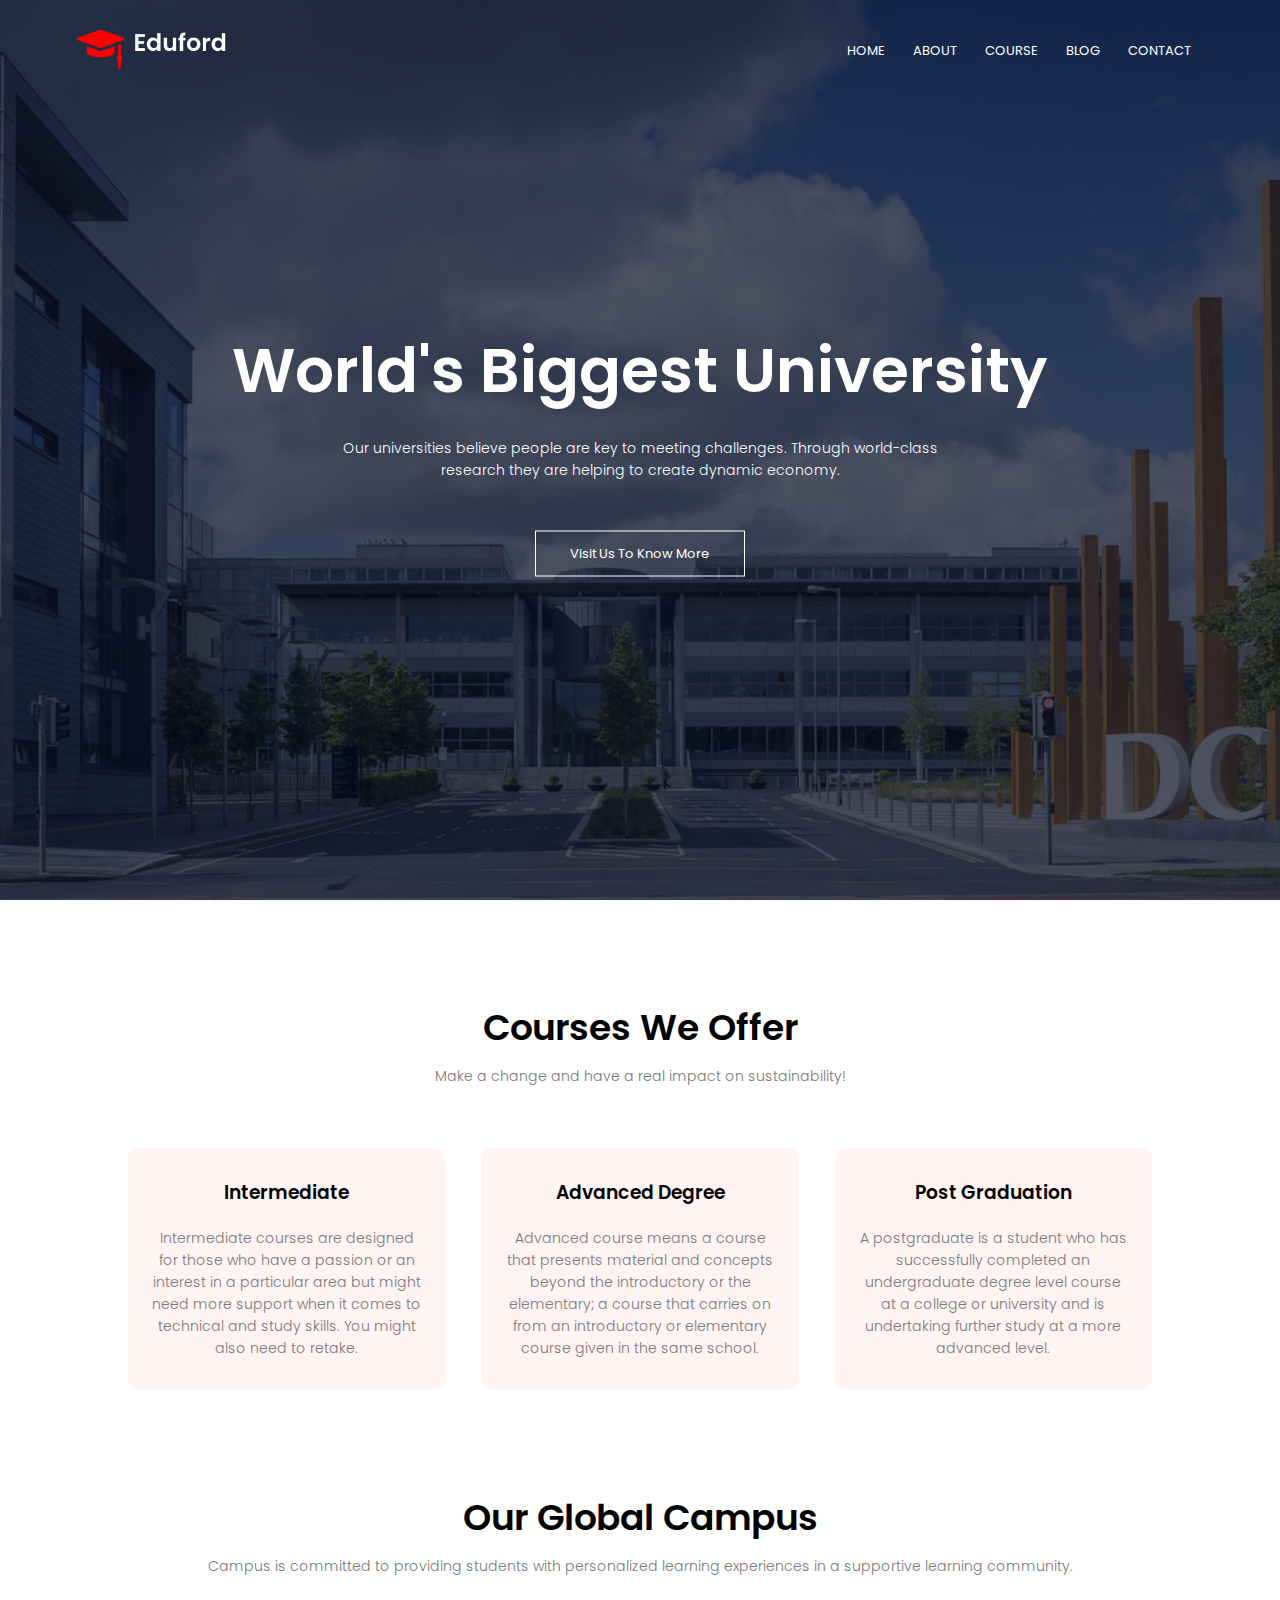
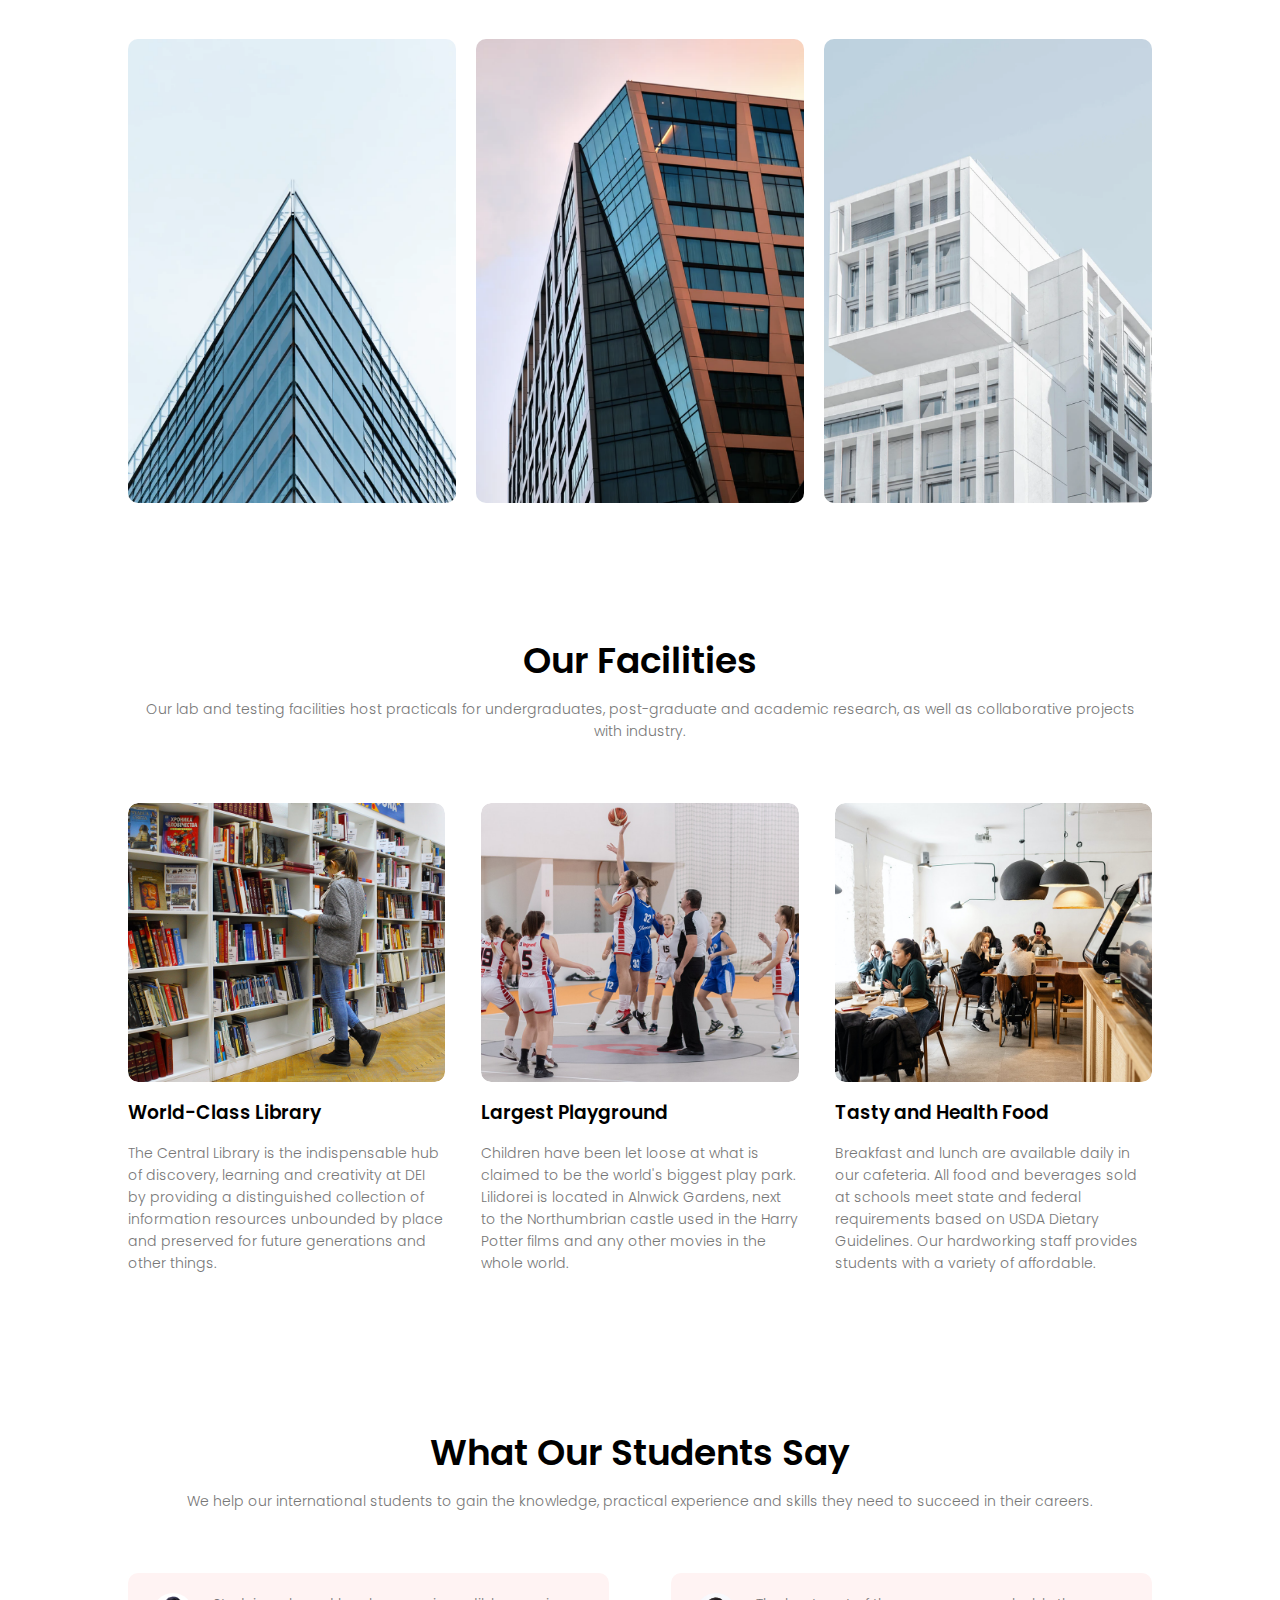
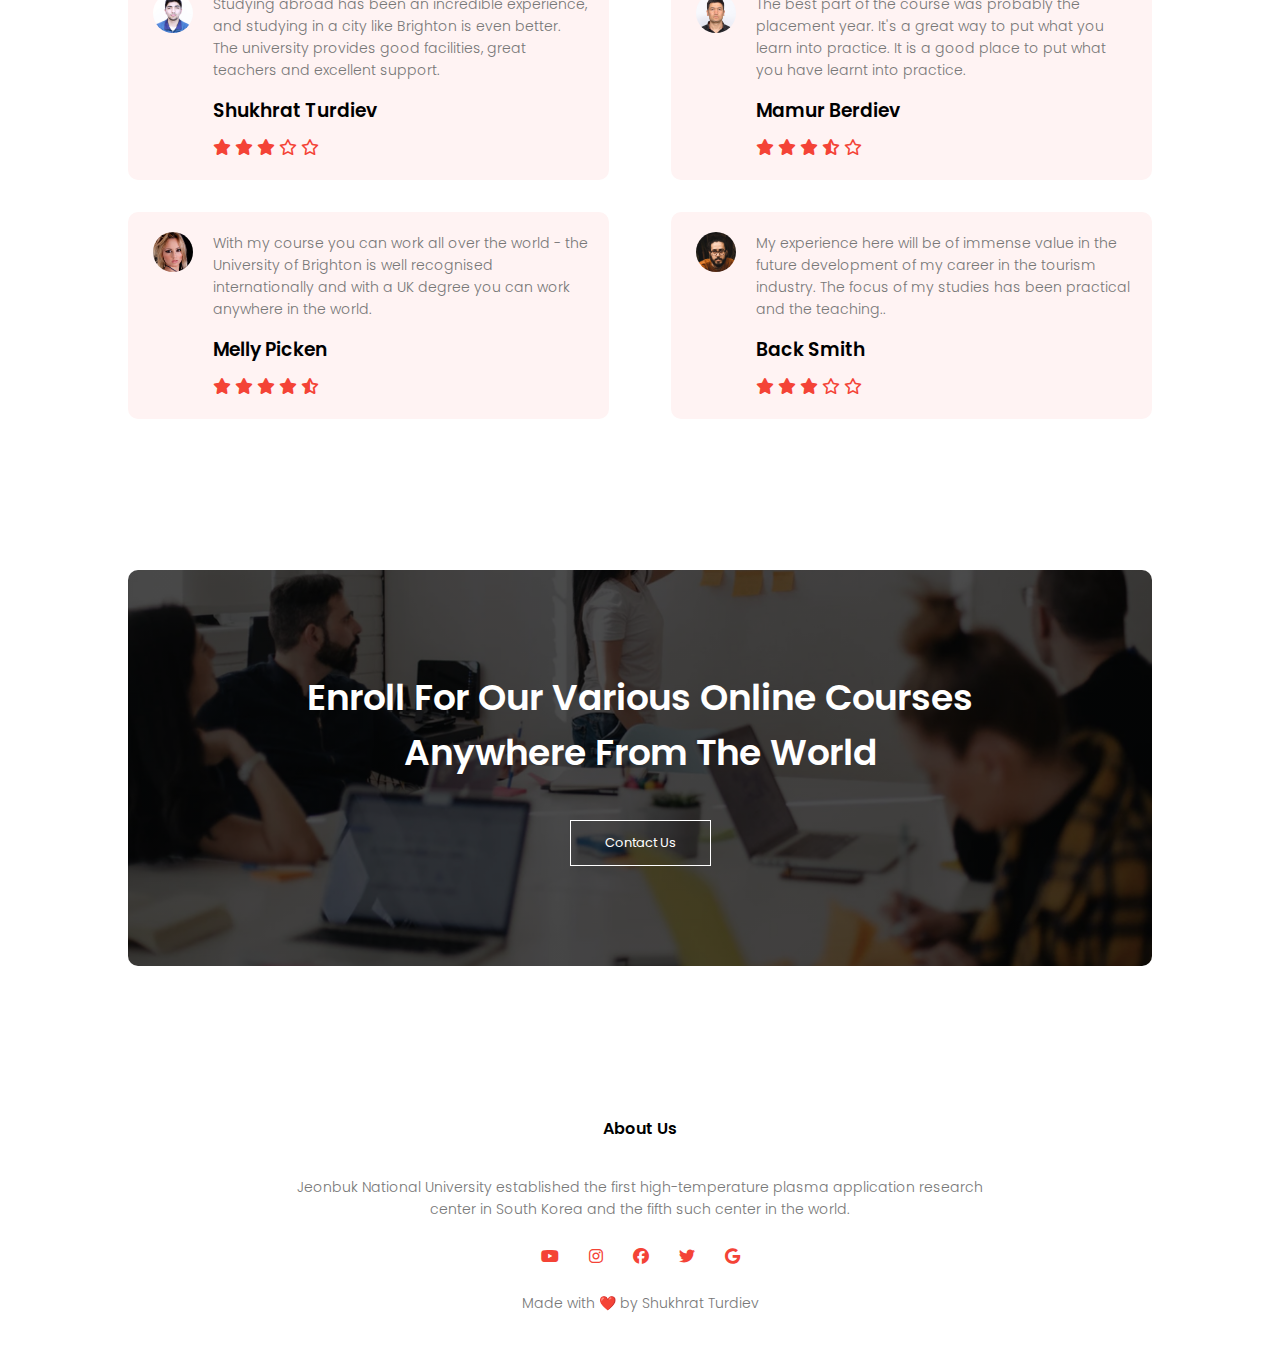
<file: index.html>
<!DOCTYPE html>
<html lang="en">
<head>
    <meta charset="UTF-8">
    <meta name="viewport" content="width=device-width, initial-scale=1.0">
    <meta name="keywords" content="Jeonbuk National University">
    <meta name="description" content="The university located in Jeonju city is specialized in Global requirements!">
    <meta name="author" content="Shukhrat Turdiev">
    <title>Jeonbuk National University</title>
    <link rel="stylesheet" href="styles.css">
    <link rel="icon" href="ixon.png">
    <link rel="stylesheet" href="https://cdnjs.cloudflare.com/ajax/libs/font-awesome/6.5.1/css/all.min.css">
    <link rel="preconnect" href="https://fonts.googleapis.com">
    <link rel="preconnect" href="https://fonts.gstatic.com" crossorigin>
    <link href="https://fonts.googleapis.com/css2?family=Lato:wght@100;300;400&family=Poppins:wght@300;400;500;600;700;800;900&family=Roboto:ital,wght@0,400;0,500;0,700;1,500&display=swap" rel="stylesheet">
</head>
<body>

    <!-- Header Section -->

    <section class="header">

        <nav>
            <a href="index.html">
                <img src="images/logo.png" alt="Logo">
            </a>
            <div class="nav-links" id="navLinks">
                <i class="fa-solid fa-circle-xmark" onclick="hideMenu()"></i>
                <ul>
                    <li><a href="index.html">Home</a></li>
                    <li><a href="about.html">About</a></li>
                    <li><a href="course.html">Course</a></li>
                    <li><a href="blog.html">Blog</a></li>
                    <li><a href="contact.html">Contact</a></li>
                </ul>
            </div>
            <i class="fa-solid fa-bars" onclick="showMenu()"></i>
        </nav>

        <div class="text-box">
            <h1>World's Biggest University</h1>
            <p>
                Our universities believe people are key to meeting challenges. Through world-class <br> research they are helping to create dynamic economy. 
            </p>
            <a href="" class="hero-btn">Visit Us To Know More</a>
        </div>

    </section>

    <!-- Course Section  -->
    
    <section class="course">
        <h1>Courses We Offer</h1>
        <p>Make a change and have a real impact on sustainability!</p>

        <div class="row">
            <div class="course-col">
                <h3>Intermediate</h3>
                <p>Intermediate courses are designed for those who have a passion or an interest in a particular area but might need more support when it comes to technical and study skills. You might also need to retake.</p>
            </div>
            <div class="course-col">
                <h3>Advanced Degree</h3>
                <p>Advanced course means a course that presents material and concepts beyond the introductory or the elementary; a course that carries on from an introductory or elementary course given in the same school.</p>
            </div>
            <div class="course-col">
                <h3>Post Graduation</h3>
                <p>A postgraduate is a student who has successfully completed an undergraduate degree level course at a college or university and is undertaking further study at a more advanced level.</p>
            </div>
        </div>
    </section>

    <!-- Campus Section -->

    <section class="campus">
        <h1>Our Global Campus</h1>
        <p>Campus is committed to providing students with personalized learning experiences in a supportive learning community.</p>

        <div class="row">
            <div class="campus-col">
                <img src="images/london.png" alt="London">
                <div class="layer">
                    <h3>LONDON</h3>
                </div>
            </div>
            <div class="campus-col">
                <img src="images/newyork.png" alt="New York">
                <div class="layer">
                    <h3>New York</h3>
                </div>
            </div>
            <div class="campus-col">
                <img src="images/washington.png" alt="Washington">
                <div class="layer">
                    <h3>Washinton</h3>
                </div>
            </div>
        </div>
    </section>

    <!-- Facilities Section -->

    <section class="facilities">
        <h1>Our Facilities</h1>
        <p>Our lab and testing facilities host practicals for undergraduates, post-graduate and academic research, as well as collaborative projects with industry.</p>

        <div class="row">
            <div class="facilities-col">
                <div class="facilities-image">
                    <img src="images/library.png" alt="Library">
                </div>
                <h3>World-Class Library</h3>
                <p>The Central Library is the indispensable hub of discovery, learning and creativity at DEI by providing a
                    distinguished collection of information resources unbounded by place and preserved for future generations and other things.
                </p>
            </div>
            <div class="facilities-col">
                <div class="facilities-image">
                    <img src="images/basketball.png" alt="Basketball">
                </div>
                <h3>Largest Playground</h3>
                <p>Children have been let loose at what is claimed to be the world's biggest play park. Lilidorei is located 
                    in Alnwick Gardens, next to the Northumbrian castle used in the Harry Potter films and any other movies in the whole world.
                </p>
            </div>
            <div class="facilities-col">
                <div class="facilities-image">
                    <img src="images/cafeteria.png" alt="Cafeteria">
                </div>
                <h3>Tasty and Health Food</h3>
                <p>Breakfast and lunch are available daily in our cafeteria. All food and beverages sold at schools meet 
                    state and federal requirements based on USDA Dietary Guidelines. Our hardworking staff provides students with a variety of affordable.
                </p>
            </div>
        </div>
    </section>

    <!-- Testimonials Section -->

    <section class="testimonials">

        <h1>What Our Students Say</h1>
        <p>We help our international students to gain the knowledge, practical experience and skills they need to succeed in their careers.</p>

        <div class="row">
            <div class="testimonial-col">
                <img src="images/Shuhrat.jpg" alt="Customer 1">
                <div>
                    <p>Studying abroad has been an incredible experience, and studying in a city like Brighton is even better. The university provides good facilities, great teachers and excellent support.</p>
                    <h3>Shukhrat Turdiev</h3>
                    <i class="fa-solid fa-star"></i>
                    <i class="fa-solid fa-star"></i>
                    <i class="fa-solid fa-star"></i>
                    <i class="fa-regular fa-star"></i>
                    <i class="fa-regular fa-star"></i>
                </div>
            </div>
            <div class="testimonial-col">
                <img src="images/Mamur.jpg" alt="Customer 2">
                <div>
                    <p>The best part of the course was probably the placement year. It's a great way to put what you learn into practice. It is a good place to put what you have learnt into practice.</p>
                    <h3>Mamur Berdiev</h3>
                    <i class="fa-solid fa-star"></i>
                    <i class="fa-solid fa-star"></i>
                    <i class="fa-solid fa-star"></i>
                    <i class="fa-solid fa-star-half-stroke"></i>
                    <i class="fa-regular fa-star"></i>
                </div>
            </div>
        </div>
    </section>
    
    <div class="customer2">
        <div class="row">
            <div class="testimonial-col2">
                <img src="images/user1.jpg" alt="Customer 3">
                <div>
                    <p>With my course you can work all over the world - the University of Brighton is well recognised internationally and with a UK degree you can work anywhere in the world.</p>
                    <h3>Melly Picken</h3>
                    <i class="fa-solid fa-star"></i>
                    <i class="fa-solid fa-star"></i>
                    <i class="fa-solid fa-star"></i>
                    <i class="fa-solid fa-star"></i>
                    <i class="fa-solid fa-star-half-stroke"></i>
                </div>
            </div>
            <div class="testimonial-col2">
                <img src="images/user2.jpg" alt="Customer 4">
                <div>
                    <p>My experience here will be of immense value in the future development of my career in the tourism industry. The focus of my studies has been practical and the teaching..</p>
                    <h3>Back Smith</h3>
                    <i class="fa-solid fa-star"></i>
                    <i class="fa-solid fa-star"></i>
                    <i class="fa-solid fa-star"></i>
                    <i class="fa-regular fa-star"></i>
                    <i class="fa-regular fa-star"></i>
                </div>
            </div>
        </div>
    </div>

    <!-- Call To Action -->

    <section class="cta">
        <h1>Enroll For Our Various Online Courses <br>Anywhere From The World</h1>
        <a href="" class="hero-btn">Contact Us</a>
    </section>

    <!-- Footer Section -->
    
    <section class="footer">
        <h4>About Us</h4>
        <p>Jeonbuk National University established the first high-temperature plasma application research <br>center in South Korea and the fifth such center in the world.</p>
        <div class="icons">
            <a target="_blank" href="https://www.youtube.com/@jbnuoia"><i class="fa-brands fa-youtube"></i></a>
            <a target="_blank" href="https://www.instagram.com/jbnu1947/"><i class="fa-brands fa-instagram"></i></a>
            <a  target="_blank"href="https://www.facebook.com/cbnu.klec"><i class="fa-brands fa-facebook"></i></a>
            <a target="_blank" href="https://twitter.com/search?q=jbnu%20&src=typed_query"><i class="fa-brands fa-twitter"></i></a>
            <a target="_blank" href="https://www.jbnu.ac.kr/kor/"><i class="fa-brands fa-google"></i></a>
        </div>
        <p>Made with ❤️ by Shukhrat Turdiev</p>
    </section>

    <!-- Javacript for Toggle Menu -->

    <script>
        var navLinks = document.getElementById("navLinks");

        function showMenu() {
            navLinks.style.right = "0";
        }
        function hideMenu() {
            navLinks.style.right = "-200px"
        }
    </script>
</body>
</html>
</file>
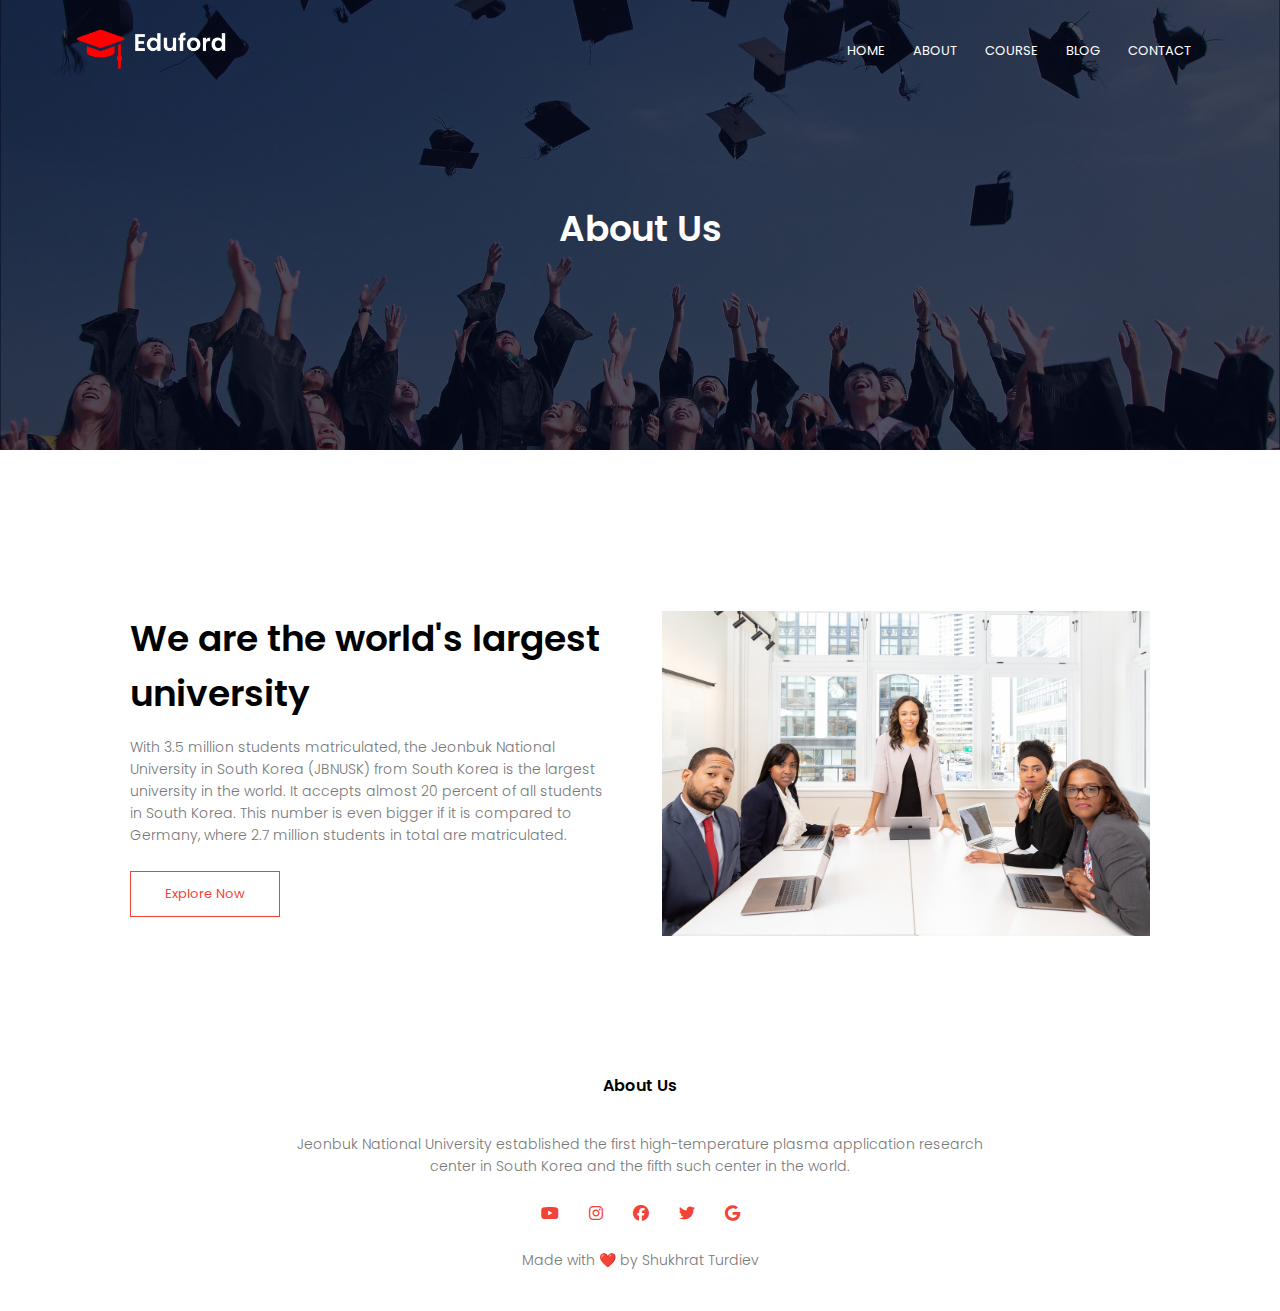
<file: about.html>
<!DOCTYPE html>
<html lang="en">
<head>
    <meta charset="UTF-8">
    <meta name="viewport" content="width=device-width, initial-scale=1.0">
    <meta name="keywords" content="Jeonbuk National University">
    <meta name="description" content="The university located in Jeonju city is specialized in Global requirements!">
    <meta name="author" content="Shukhrat Turdiev">
    <title>Jeonbuk National University</title>
    <link rel="stylesheet" href="styles.css">
    <link rel="icon" href="ixon.png">
    <link rel="stylesheet" href="https://cdnjs.cloudflare.com/ajax/libs/font-awesome/6.5.1/css/all.min.css">
    <link rel="preconnect" href="https://fonts.googleapis.com">
    <link rel="preconnect" href="https://fonts.gstatic.com" crossorigin>
    <link href="https://fonts.googleapis.com/css2?family=Lato:wght@100;300;400&family=Poppins:wght@300;400;500;600;700;800;900&family=Roboto:ital,wght@0,400;0,500;0,700;1,500&display=swap" rel="stylesheet">
</head>
<body>

    <!-- Header Section -->

    <section class="sub-header">

        <nav>
            <a href="index.html">
                <img src="images/logo.png" alt="Logo">
            </a>
            <div class="nav-links" id="navLinks">
                <i class="fa-solid fa-circle-xmark" onclick="hideMenu()"></i>
                <ul>
                    <li><a href="index.html">Home</a></li>
                    <li><a href="about.html">About</a></li>
                    <li><a href="course.html">Course</a></li>
                    <li><a href="blog.html">Blog</a></li>
                    <li><a href="contact.html">Contact</a></li>
                </ul>
            </div>
            <i class="fa-solid fa-bars" onclick="showMenu()"></i>
        </nav>
        <h1>About Us</h1>
    </section>

    <!-- About Us Content -->

    <section class="about-us">
        <div class="row">
            <div class="about-col">
                <h1>We are the world's largest university</h1>
                <p>With 3.5 million students matriculated, the Jeonbuk National University in South Korea (JBNUSK) from South Korea is the largest university in the world. It accepts almost 20 percent of all students in South Korea. This number is even bigger if it is compared to Germany, where 2.7 million students in total are matriculated.</p>
                <a href="#" class="hero-btn red-btn">Explore Now</a>
            </div>
            <div class="about-col">
                <img src="images/about.jpg" alt="About Us Picture">
            </div>
        </div>
    </section>


    <!-- Footer Section -->
    
    <section class="footer">
        <h4>About Us</h4>
        <p>Jeonbuk National University established the first high-temperature plasma application research <br>center in South Korea and the fifth such center in the world.</p>
        <div class="icons">
            <a target="_blank" href="https://www.youtube.com/@jbnuoia"><i class="fa-brands fa-youtube"></i></a>
            <a target="_blank" href="https://www.instagram.com/jbnu1947/"><i class="fa-brands fa-instagram"></i></a>
            <a  target="_blank"href="https://www.facebook.com/cbnu.klec"><i class="fa-brands fa-facebook"></i></a>
            <a target="_blank" href="https://twitter.com/search?q=jbnu%20&src=typed_query"><i class="fa-brands fa-twitter"></i></a>
            <a target="_blank" href="https://www.jbnu.ac.kr/kor/"><i class="fa-brands fa-google"></i></a>
        </div>
        <p>Made with ❤️ by Shukhrat Turdiev</p>
    </section>

    <!-- Javacript for Toggle Menu -->

    <script>
        var navLinks = document.getElementById("navLinks");

        function showMenu() {
            navLinks.style.right = "0";
        }
        function hideMenu() {
            navLinks.style.right = "-200px"
        }
    </script>
</body>
</html>
</file>
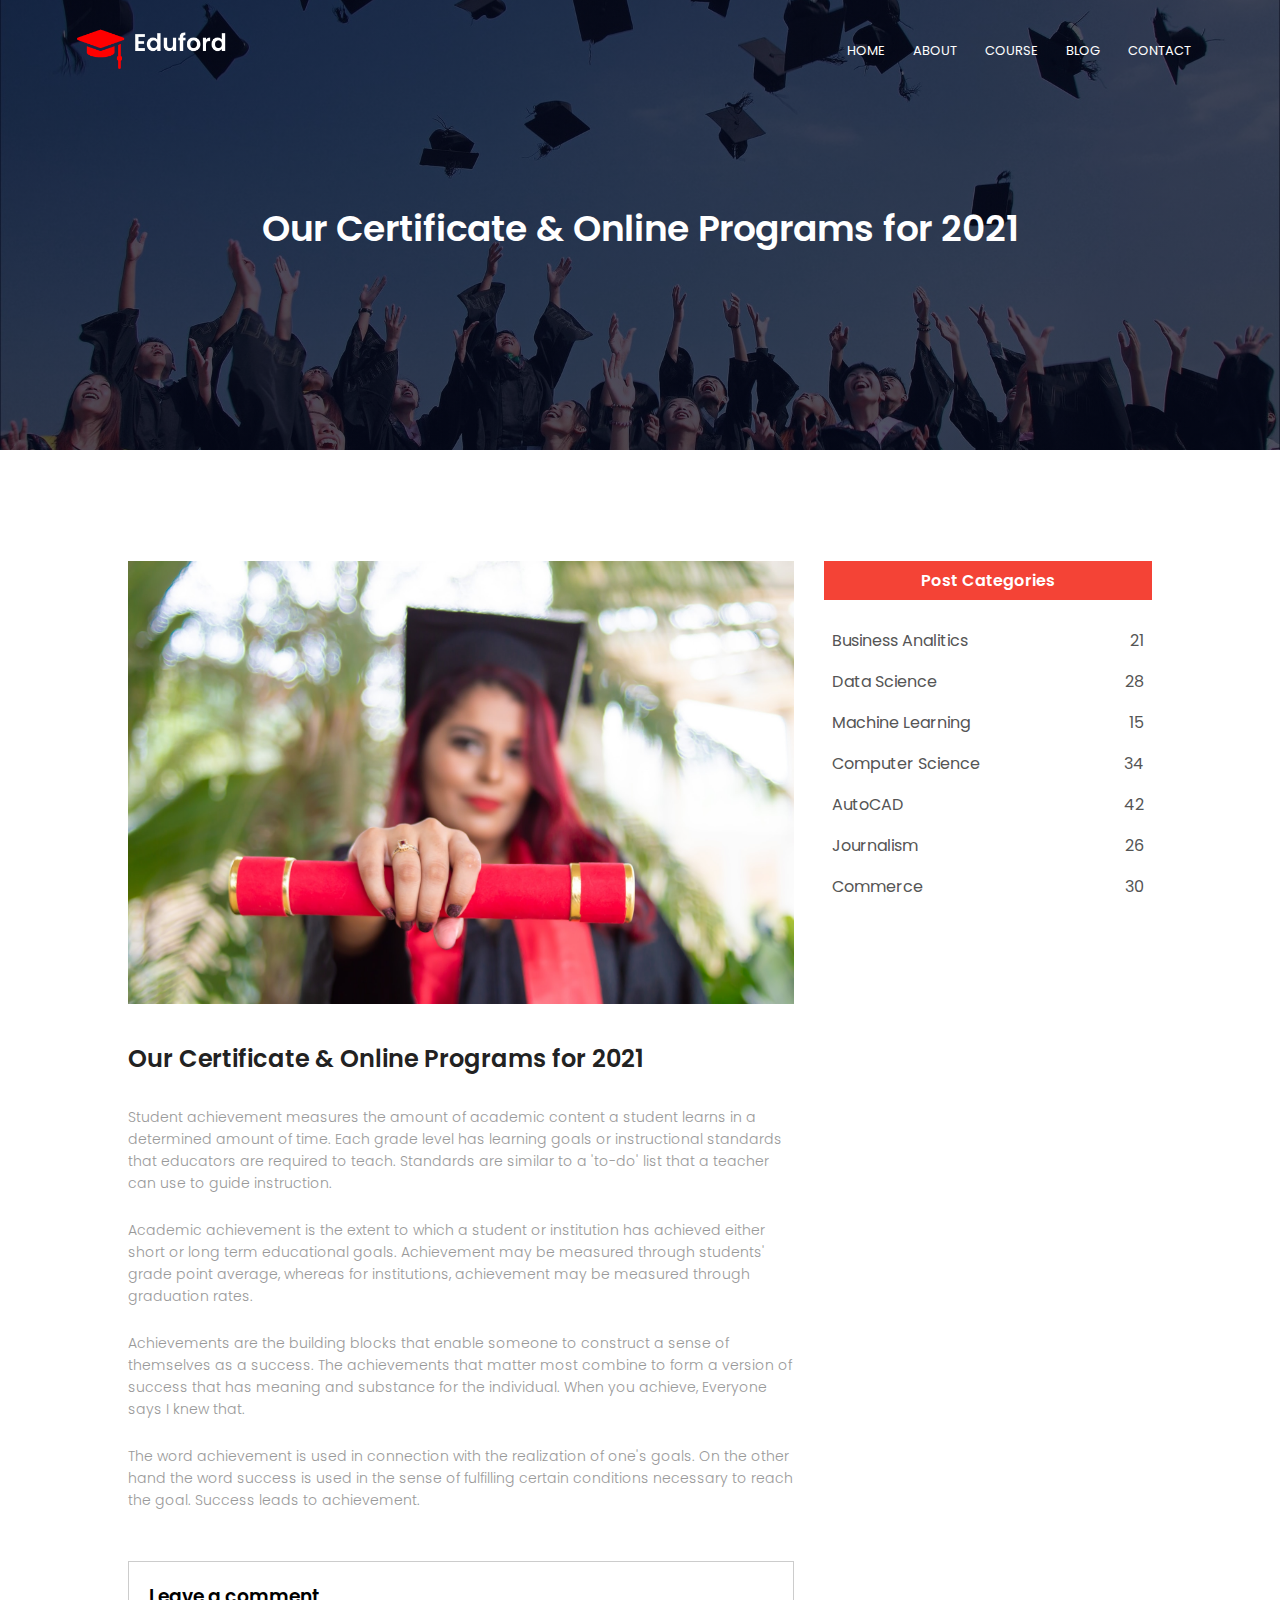
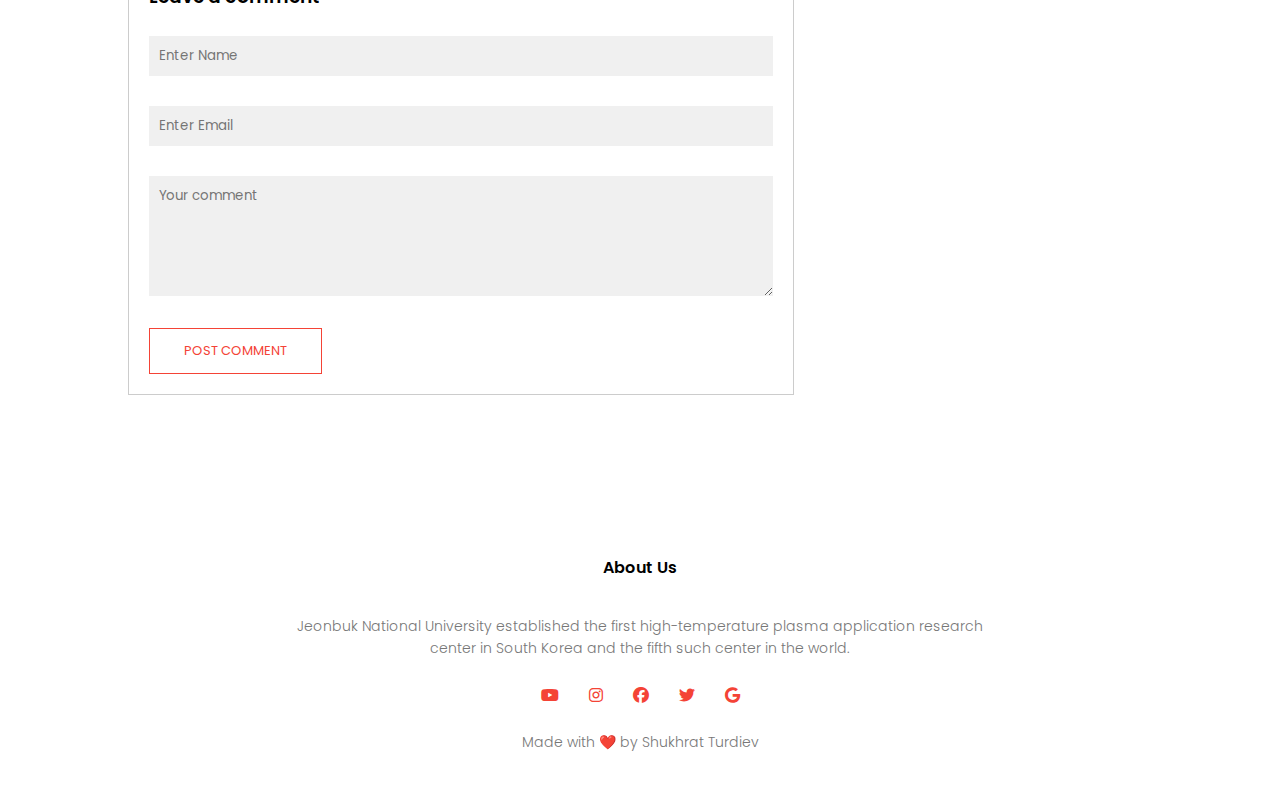
<file: blog.html>
<!DOCTYPE html>
<html lang="en">
<head>
    <meta charset="UTF-8">
    <meta name="viewport" content="width=device-width, initial-scale=1.0">
    <meta name="keywords" content="Jeonbuk National University">
    <meta name="description" content="The university located in Jeonju city is specialized in Global requirements!">
    <meta name="author" content="Shukhrat Turdiev">
    <title>Jeonbuk National University</title>
    <link rel="stylesheet" href="styles.css">
    <link rel="icon" href="ixon.png">
    <link rel="stylesheet" href="https://cdnjs.cloudflare.com/ajax/libs/font-awesome/6.5.1/css/all.min.css">
    <link rel="preconnect" href="https://fonts.googleapis.com">
    <link rel="preconnect" href="https://fonts.gstatic.com" crossorigin>
    <link href="https://fonts.googleapis.com/css2?family=Lato:wght@100;300;400&family=Poppins:wght@300;400;500;600;700;800;900&family=Roboto:ital,wght@0,400;0,500;0,700;1,500&display=swap" rel="stylesheet">
</head>
<body>

    <!-- Header Section -->

    <section class="sub-header">

        <nav>
            <a href="index.html">
                <img src="images/logo.png" alt="Logo">
            </a>
            <div class="nav-links" id="navLinks">
                <i class="fa-solid fa-circle-xmark" onclick="hideMenu()"></i>
                <ul>
                    <li><a href="index.html">Home</a></li>
                    <li><a href="about.html">About</a></li>
                    <li><a href="course.html">Course</a></li>
                    <li><a href="blog.html">Blog</a></li>
                    <li><a href="contact.html">Contact</a></li>
                </ul>
            </div>
            <i class="fa-solid fa-bars" onclick="showMenu()"></i>
        </nav>
        <h1>Our Certificate & Online Programs for 2021</h1>
    </section>

    <!-- Blog Page Content -->

    <section class="blog-content">
        <div class="row">
            <div class="blog-left">
                <img src="images/certificate.jpg" alt="Certificate">
                <h2>Our Certificate & Online Programs for 2021</h2>
                <p>Student achievement measures the amount of academic content a student learns in a determined amount of time. Each grade level has learning goals or instructional standards that educators are required to teach. Standards are similar to a 'to-do' list that a teacher can use to guide instruction.</p>
                <br>
                <p>Academic achievement is the extent to which a student or institution has achieved either short or long term educational goals. Achievement may be measured through students' grade point average, whereas for institutions, achievement may be measured through graduation rates.</p>
                <br>
                <p>Achievements are the building blocks that enable someone to construct a sense of themselves as a success. The achievements that matter most combine to form a version of success that has meaning and substance for the individual. When you achieve, Everyone says I knew that.</p>
                <br>
                <p>The word achievement is used in connection with the realization of one's goals. On the other hand the word success is used in the sense of fulfilling certain conditions necessary to reach the goal. Success leads to achievement.</p>

                <div class="comment-box">
                    <h3>Leave a comment</h3>
                    <form class="comment-form">
                        <input type="text" placeholder="Enter Name">
                        <input type="email" placeholder="Enter Email">
                        <textarea rows="5" placeholder="Your comment"></textarea>
                        <button type="button" class="hero-btn red-btn" >POST COMMENT</button>
                    </form>
                </div>
            </div>
            <div class="blog-right">
                <h3>Post Categories</h3>
                <div>
                    <span>Business Analitics</span>
                    <span>21</span>
                </div>
                <div>
                    <span>Data Science</span>
                    <span>28</span>
                </div>
                <div>
                    <span>Machine Learning</span>
                    <span>15</span>
                </div>
                <div>
                    <span>Computer Science</span>
                    <span>34</span>
                </div>
                <div>
                    <span>AutoCAD</span>
                    <span>42</span>
                </div>
                <div>
                    <span>Journalism</span>
                    <span>26</span>
                </div>
                <div>
                    <span>Commerce</span>
                    <span>30</span>
                </div>
            </div>
        </div>
    </section>
    


    <!-- Footer Section -->
    
    <section class="footer">
        <h4>About Us</h4>
        <p>Jeonbuk National University established the first high-temperature plasma application research <br>center in South Korea and the fifth such center in the world.</p>
        <div class="icons">
            <a target="_blank" href="https://www.youtube.com/@jbnuoia"><i class="fa-brands fa-youtube"></i></a>
            <a target="_blank" href="https://www.instagram.com/jbnu1947/"><i class="fa-brands fa-instagram"></i></a>
            <a  target="_blank"href="https://www.facebook.com/cbnu.klec"><i class="fa-brands fa-facebook"></i></a>
            <a target="_blank" href="https://twitter.com/search?q=jbnu%20&src=typed_query"><i class="fa-brands fa-twitter"></i></a>
            <a target="_blank" href="https://www.jbnu.ac.kr/kor/"><i class="fa-brands fa-google"></i></a>
        </div>
        <p>Made with ❤️ by Shukhrat Turdiev</p>
    </section>

    <!-- Javacript for Toggle Menu -->

    <script>
        var navLinks = document.getElementById("navLinks");

        function showMenu() {
            navLinks.style.right = "0";
        }
        function hideMenu() {
            navLinks.style.right = "-200px"
        }
    </script>
</body>
</html>
</file>
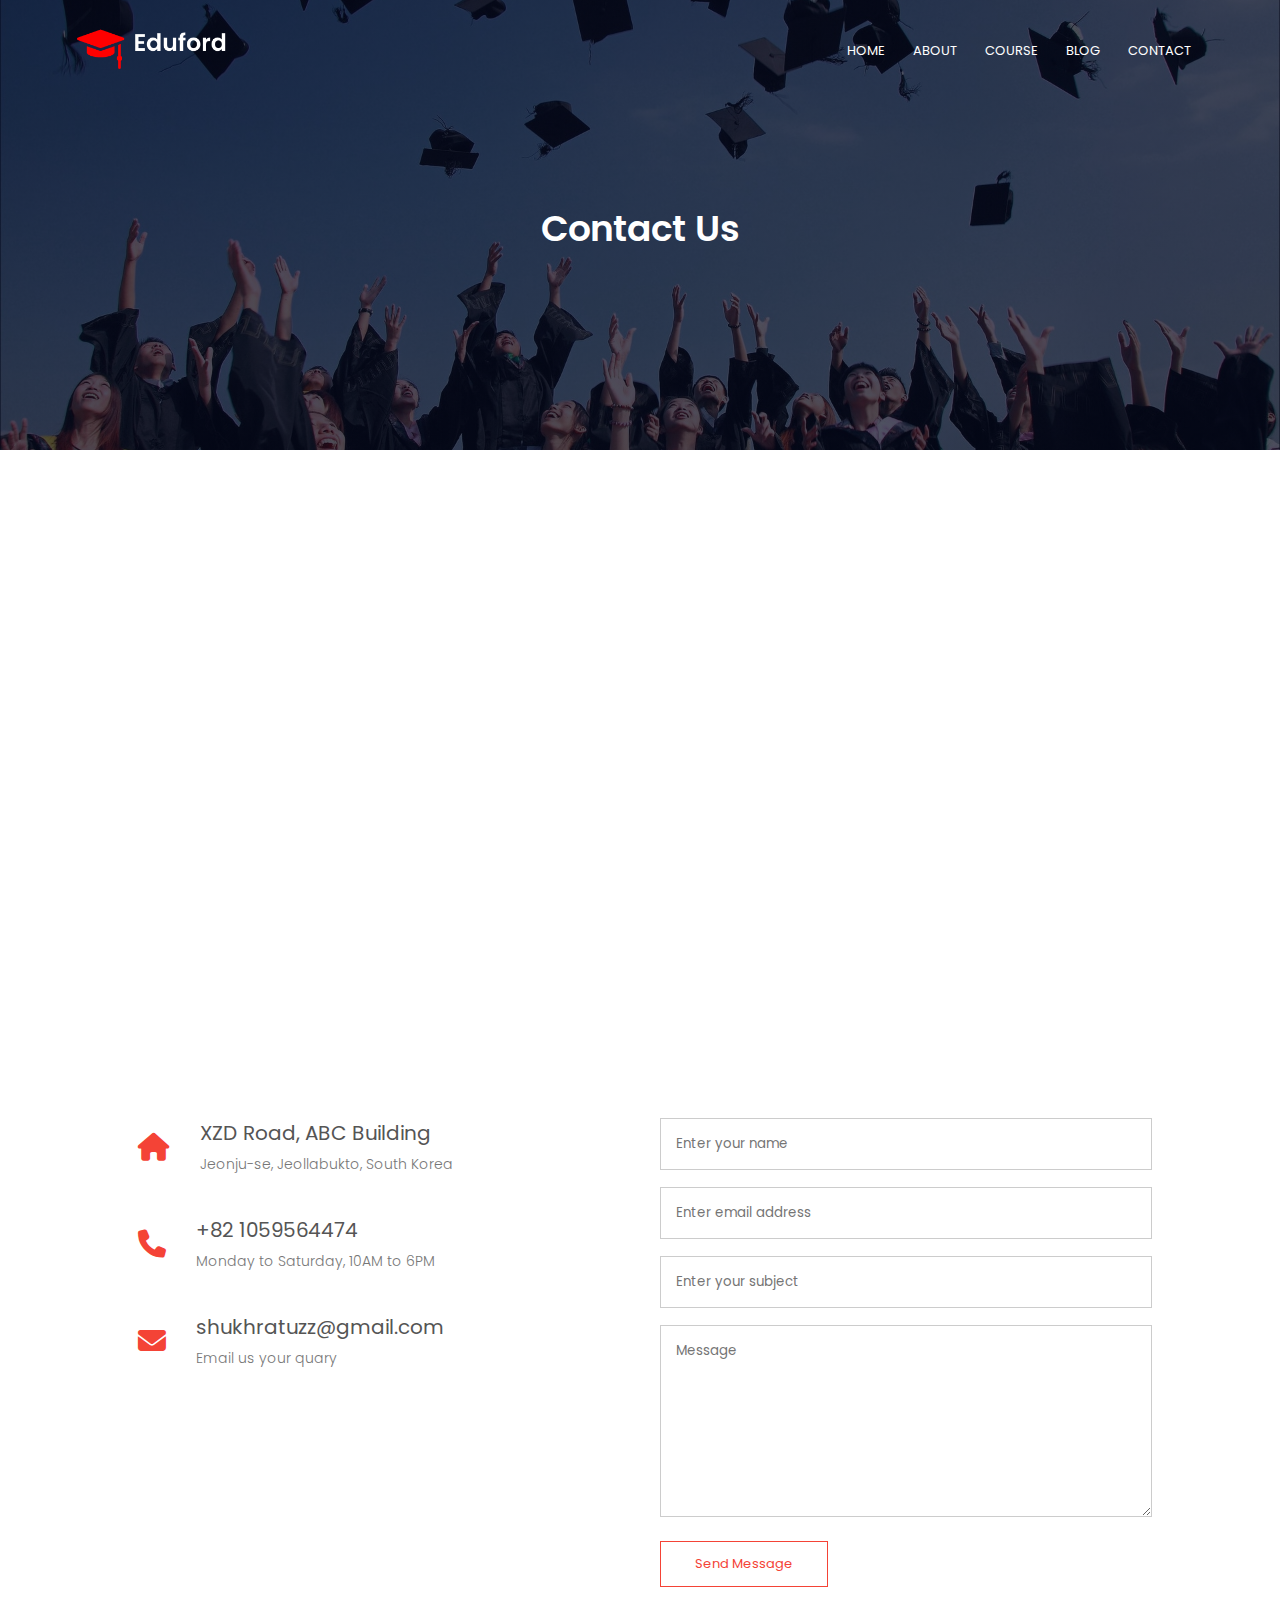
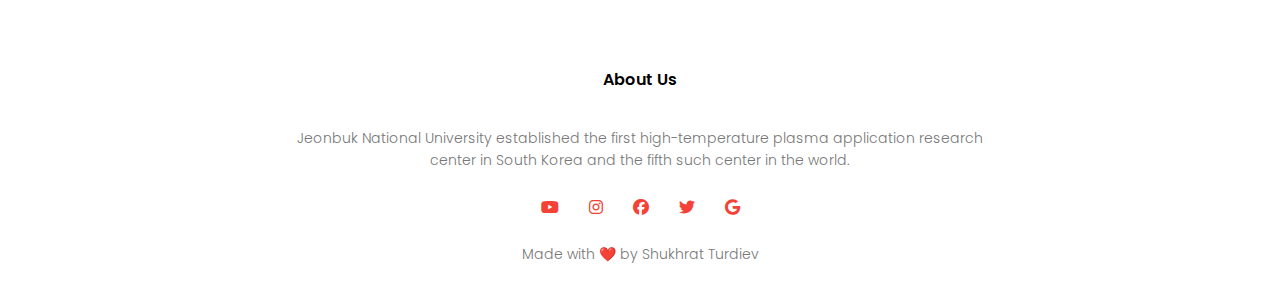
<file: contact.html>
<!DOCTYPE html>
<html lang="en">
<head>
    <meta charset="UTF-8">
    <meta name="viewport" content="width=device-width, initial-scale=1.0">
    <meta name="keywords" content="Jeonbuk National University">
    <meta name="description" content="The university located in Jeonju city is specialized in Global requirements!">
    <meta name="author" content="Shukhrat Turdiev">
    <title>Jeonbuk National University</title>
    <link rel="stylesheet" href="styles.css">
    <link rel="icon" href="ixon.png">
    <link rel="stylesheet" href="https://cdnjs.cloudflare.com/ajax/libs/font-awesome/6.5.1/css/all.min.css">
    <link rel="preconnect" href="https://fonts.googleapis.com">
    <link rel="preconnect" href="https://fonts.gstatic.com" crossorigin>
    <link href="https://fonts.googleapis.com/css2?family=Lato:wght@100;300;400&family=Poppins:wght@300;400;500;600;700;800;900&family=Roboto:ital,wght@0,400;0,500;0,700;1,500&display=swap" rel="stylesheet">
</head>
<body>

    <!-- Header Section -->

    <section class="sub-header">

        <nav>
            <a href="index.html">
                <img src="images/logo.png" alt="Logo">
            </a>
            <div class="nav-links" id="navLinks">
                <i class="fa-solid fa-circle-xmark" onclick="hideMenu()"></i>
                <ul>
                    <li><a href="index.html">Home</a></li>
                    <li><a href="about.html">About</a></li>
                    <li><a href="course.html">Course</a></li>
                    <li><a href="blog.html">Blog</a></li>
                    <li><a href="contact.html">Contact</a></li>
                </ul>
            </div>
            <i class="fa-solid fa-bars" onclick="showMenu()"></i>
        </nav>
        <h1>Contact Us</h1>
    </section>

    <!-- contact us content -->
    
    <section class="location">
        <iframe 
            src="https://www.google.com/maps/embed?pb=!1m18!1m12!1m3!1d3234.
            050101079646!2d127.12764927444434!3d35.84777502080957!2m3!1f0!2f0!3f0!3
            m2!1i1024!2i768!4f13.1!3m3!1m2!1s0x35702334621b3bb9%3A0xd2ef0eee158844e
            1!2sJeonbuk%20National%20University%2C%20Jeonju!5e0!3m2!1sen!2skr!4v170
            3645705208!5m2!1sen!2skr" width="600" height="450" style="border:0;" 
            allowfullscreen="" loading="lazy" referrerpolicy="no-referrer-when-downgrade">
        </iframe>
    </section>

    <section class="contact-us">
        <div class="row">
            <div class="contact-col">
                <div>
                    <i class="fa fa-home"></i>
                    <span>
                        <h5>XZD Road, ABC Building</h5>
                        <p>Jeonju-se, Jeollabukto, South Korea</p>
                    </span>
                </div>
                <div>
                    <i class="fa fa-phone"></i>
                    <span>
                        <h5>+82 1059564474</h5>
                        <p>Monday to Saturday, 10AM to 6PM</p>
                    </span>
                </div>
                <div>
                    <i class="fa fa-envelope"></i>
                    <span>
                        <h5>shukhratuzz@gmail.com</h5>
                        <p>Email us your quary</p>
                    </span>
                </div>
            </div>
            <div class="contact-col">
                <form action="">
                    <input type="text" placeholder="Enter your name" required>
                    <input type="email" placeholder="Enter email address" required>
                    <input type="text" placeholder="Enter your subject" required>
                    <textarea rows="8" placeholder="Message" required></textarea>
                    <button type="submit" class="hero-btn red-btn">Send Message</button>
                </form>
            </div>
        </div>
    </section>

    <!-- Footer Section -->
    
    <section class="footer">
        <h4>About Us</h4>
        <p>Jeonbuk National University established the first high-temperature plasma application research <br>center in South Korea and the fifth such center in the world.</p>
        <div class="icons">
            <a target="_blank" href="https://www.youtube.com/@jbnuoia"><i class="fa-brands fa-youtube"></i></a>
            <a target="_blank" href="https://www.instagram.com/jbnu1947/"><i class="fa-brands fa-instagram"></i></a>
            <a  target="_blank"href="https://www.facebook.com/cbnu.klec"><i class="fa-brands fa-facebook"></i></a>
            <a target="_blank" href="https://twitter.com/search?q=jbnu%20&src=typed_query"><i class="fa-brands fa-twitter"></i></a>
            <a target="_blank" href="https://www.jbnu.ac.kr/kor/"><i class="fa-brands fa-google"></i></a>
        </div>
        <p>Made with ❤️ by Shukhrat Turdiev</p>
    </section>

    <!-- Javacript for Toggle Menu -->

    <script>
        var navLinks = document.getElementById("navLinks");

        function showMenu() {
            navLinks.style.right = "0";
        }
        function hideMenu() {
            navLinks.style.right = "-200px"
        }
    </script>
</body>
</html>
</file>
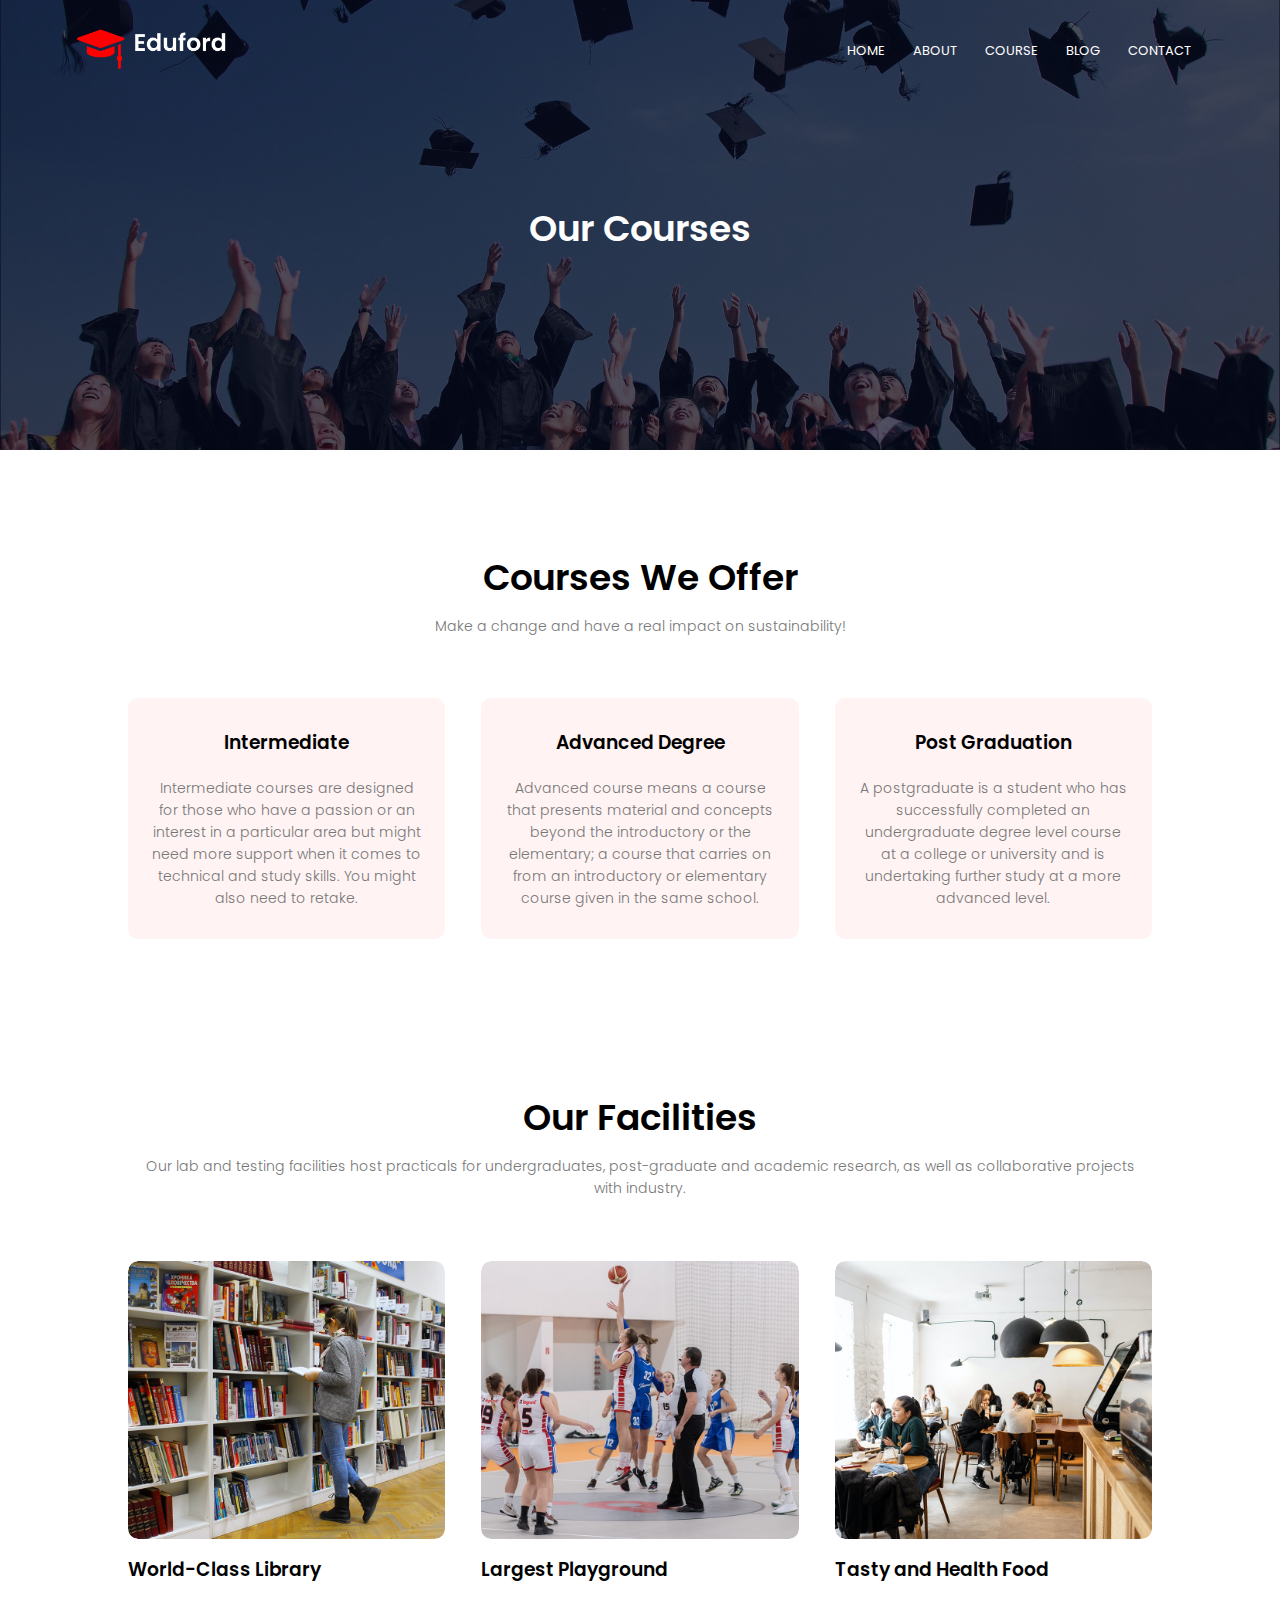
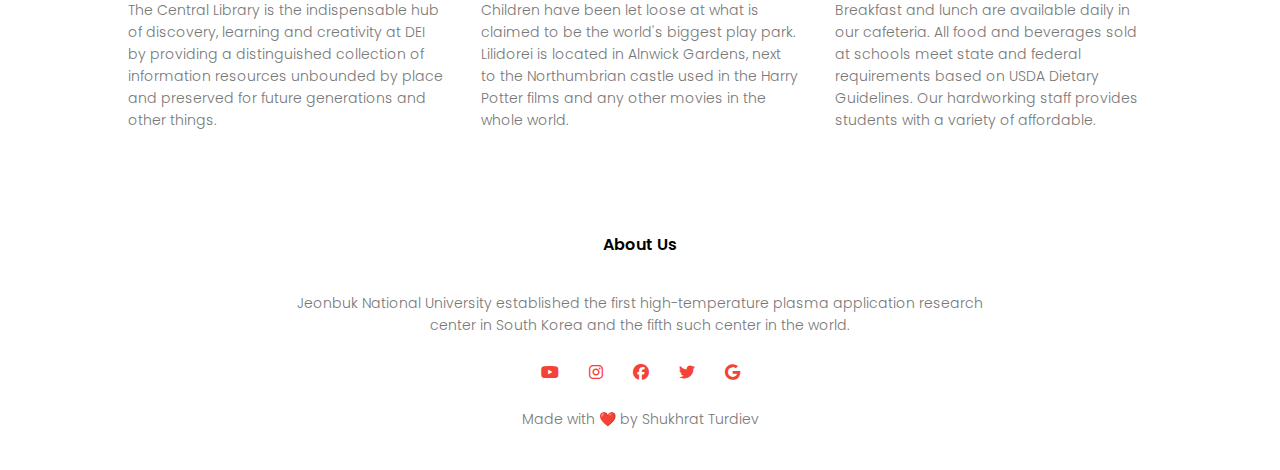
<file: course.html>
<!DOCTYPE html>
<html lang="en">
<head>
    <meta charset="UTF-8">
    <meta name="viewport" content="width=device-width, initial-scale=1.0">
    <meta name="keywords" content="Jeonbuk National University">
    <meta name="description" content="The university located in Jeonju city is specialized in Global requirements!">
    <meta name="author" content="Shukhrat Turdiev">
    <title>Jeonbuk National University</title>
    <link rel="stylesheet" href="styles.css">
    <link rel="icon" href="ixon.png">
    <link rel="stylesheet" href="https://cdnjs.cloudflare.com/ajax/libs/font-awesome/6.5.1/css/all.min.css">
    <link rel="preconnect" href="https://fonts.googleapis.com">
    <link rel="preconnect" href="https://fonts.gstatic.com" crossorigin>
    <link href="https://fonts.googleapis.com/css2?family=Lato:wght@100;300;400&family=Poppins:wght@300;400;500;600;700;800;900&family=Roboto:ital,wght@0,400;0,500;0,700;1,500&display=swap" rel="stylesheet">
</head>
<body>

    <!-- Header Section -->

    <section class="sub-header">

        <nav>
            <a href="index.html">
                <img src="images/logo.png" alt="Logo">
            </a>
            <div class="nav-links" id="navLinks">
                <i class="fa-solid fa-circle-xmark" onclick="hideMenu()"></i>
                <ul>
                    <li><a href="index.html">Home</a></li>
                    <li><a href="about.html">About</a></li>
                    <li><a href="course.html">Course</a></li>
                    <li><a href="blog.html">Blog</a></li>
                    <li><a href="contact.html">Contact</a></li>
                </ul>
            </div>
            <i class="fa-solid fa-bars" onclick="showMenu()"></i>
        </nav>
        <h1>Our Courses</h1>
    </section>

    <!-- Course Section  -->
    
    <section class="course">
        <h1>Courses We Offer</h1>
        <p>Make a change and have a real impact on sustainability!</p>

        <div class="row">
            <div class="course-col">
                <h3>Intermediate</h3>
                <p>Intermediate courses are designed for those who have a passion or an interest in a particular area but might need more support when it comes to technical and study skills. You might also need to retake.</p>
            </div>
            <div class="course-col">
                <h3>Advanced Degree</h3>
                <p>Advanced course means a course that presents material and concepts beyond the introductory or the elementary; a course that carries on from an introductory or elementary course given in the same school.</p>
            </div>
            <div class="course-col">
                <h3>Post Graduation</h3>
                <p>A postgraduate is a student who has successfully completed an undergraduate degree level course at a college or university and is undertaking further study at a more advanced level.</p>
            </div>
        </div>
    </section>

     <!-- Facilities Section -->

     <section class="facilities">
        <h1>Our Facilities</h1>
        <p>Our lab and testing facilities host practicals for undergraduates, post-graduate and academic research, as well as collaborative projects with industry.</p>

        <div class="row">
            <div class="facilities-col">
                <div class="facilities-image">
                    <img src="images/library.png" alt="Library">
                </div>
                <h3>World-Class Library</h3>
                <p>The Central Library is the indispensable hub of discovery, learning and creativity at DEI by providing a
                    distinguished collection of information resources unbounded by place and preserved for future generations and other things.
                </p>
            </div>
            <div class="facilities-col">
                <div class="facilities-image">
                    <img src="images/basketball.png" alt="Basketball">
                </div>
                <h3>Largest Playground</h3>
                <p>Children have been let loose at what is claimed to be the world's biggest play park. Lilidorei is located 
                    in Alnwick Gardens, next to the Northumbrian castle used in the Harry Potter films and any other movies in the whole world.
                </p>
            </div>
            <div class="facilities-col">
                <div class="facilities-image">
                    <img src="images/cafeteria.png" alt="Cafeteria">
                </div>
                <h3>Tasty and Health Food</h3>
                <p>Breakfast and lunch are available daily in our cafeteria. All food and beverages sold at schools meet 
                    state and federal requirements based on USDA Dietary Guidelines. Our hardworking staff provides students with a variety of affordable.
                </p>
            </div>
        </div>
    </section>

    <!-- Footer Section -->
    
    <section class="footer">
        <h4>About Us</h4>
        <p>Jeonbuk National University established the first high-temperature plasma application research <br>center in South Korea and the fifth such center in the world.</p>
        <div class="icons">
            <a target="_blank" href="https://www.youtube.com/@jbnuoia"><i class="fa-brands fa-youtube"></i></a>
            <a target="_blank" href="https://www.instagram.com/jbnu1947/"><i class="fa-brands fa-instagram"></i></a>
            <a  target="_blank"href="https://www.facebook.com/cbnu.klec"><i class="fa-brands fa-facebook"></i></a>
            <a target="_blank" href="https://twitter.com/search?q=jbnu%20&src=typed_query"><i class="fa-brands fa-twitter"></i></a>
            <a target="_blank" href="https://www.jbnu.ac.kr/kor/"><i class="fa-brands fa-google"></i></a>
        </div>
        <p>Made with ❤️ by Shukhrat Turdiev</p>
    </section>

    <!-- Javacript for Toggle Menu -->

    <script>
        var navLinks = document.getElementById("navLinks");

        function showMenu() {
            navLinks.style.right = "0";
        }
        function hideMenu() {
            navLinks.style.right = "-200px"
        }
    </script>
</body>
</html>
</file>
<file: styles.css>
/* General Styles */

* {
    margin: 0;
    padding: 0;
    box-sizing: border-box;
    font-family: 'Poppins', sans-serif;
    scroll-behavior: smooth;
}

.header {
    min-height: 100vh;
    width: 100%;
    background-image: linear-gradient(rgba(4,9,30,0.7), rgba(4,9,30,0.7)), url(images/banner.png);
    background-position: center;
    background-size: cover;
    position: relative;
}

nav {
    display: flex;
    padding: 2% 6%;
    justify-content: space-between;
    align-items: center;
}

nav img {
    width: 150px;
}

.nav-links {
    flex: 1;
    text-align: right;
}

.nav-links ul li {
    list-style: none;
    display: inline-block;
    padding: 8px 12px;
    position: relative;
}

.nav-links ul li a {
    color: #fff;
    text-decoration: none;
    font-size: 13px;
    text-transform: uppercase;
}

.nav-links ul li::after {
    content: "";
    width: 0%;
    height: 2px;
    background-color: #f44336;
    display: block;
    margin: auto;
    transition: 0.5s;
}

.nav-links ul li:hover::after {
    width: 100%;
}

.text-box {
    width: 90%;
    color: #fff;
    position: absolute;
    top: 50%;
    left: 50%;
    transform: translate(-50%, -50%);
    text-align: center;
}

.text-box h1 {
    font-size: 62px;
}

.text-box p {
    margin: 10px 0 40px;
    font-size: 14px;
    color: #fff;
}

.hero-btn {
    display: inline-block;
    text-decoration: none;
    color: #fff;
    border: 1px solid #fff;
    padding: 12px 34px;
    font-size: 13px;
    background-color: transparent;
    position: relative;
    cursor: pointer;
}

.hero-btn:hover {
    border: 1px solid #f44336;
    background: #f44336;
    color: #fff;
}

nav .fa-solid {
    display: none;
}

/* Course Section */

.course {
    width: 80%;
    margin: auto;
    text-align: center;
    padding-top: 100px;
}

h1 {
    font-size: 36px;
    font-weight: 600;
}

p {
    color: #777;
    font-size: 14px;
    font-weight: 300;
    line-height: 22px;
    padding: 10px;
}

.row {
    display: flex;
    margin-top: 5%;
    justify-content: space-between;
}

.course-col {
    flex-basis: 31%;
    background: #fff3f3;
    border-radius: 10px;
    margin-bottom: 5%;
    padding: 20px 12px;
    box-sizing: border-box;
    transition: 0.5s;
}

h3 {
    text-align: center;
    font-weight: 600;
    margin: 10px 0;
}

.course-col:hover {
    box-shadow: rgba(0, 0, 0, 0.24) 0px 3px 8px;
}

/* Campus Styles */

.campus {
    width: 80%;
    margin: auto;
    text-align: center;
    padding-top: 50px;
}

.campus-col {
    flex-basis: 32%;
    border-radius: 10px;
    margin-bottom: 30px;
    position: relative;
    overflow: hidden;
}

.campus-col img {
    width: 100%;
    display: block;
}

.layer {
    background: transparent;
    height: 100%;
    width: 100%;
    position: absolute;
    top: 0;
    left: 0;
    transition: 0.5s;
}

.layer:hover {
    background: rgba(226,0,0,0.7);
}

.layer h3 {
    position: absolute;
    bottom: 0;
    left: 50%;
    transform: translate(-50%);
    width: 100%;
    font-weight: 500;
    color: #fff;
    font-size: 26px;
    opacity: 0;
    transition: 0.5s;
}

.layer:hover h3 {
    bottom: 49%;
    opacity: 1;
}

/* Facilities Styles  */

.facilities {
    width: 80%;
    margin: auto;
    text-align: center;
    padding-top: 100px;
}

.facilities-col {
    flex-basis: 31%;
    margin-bottom: 5%;
    overflow: hidden;
    border-radius: 10px;
    text-align: left;
    display: inline-block;
}

.facilities-col img {
    width: 100%;
    border-radius: 10px;
    transition: 0.5s;
    vertical-align: middle;
}

.facilities-image {
    overflow: hidden;
    border-radius: 10px;
}

.facilities-col:hover img {
    transform: scale(1.1);
}

.facilities-col p {
    padding: 0;
}

.facilities-col h3 {
    margin-top: 16px;
    margin-bottom: 15px;
    text-align: left;
}

/* Testimonials */

.testimonials {
    width: 80%;
    margin: auto;
    padding-top: 100px;
    text-align: center;
    margin-bottom: 5px;
}

.testimonial-col {
    flex-basis: 47%;
    border-radius: 10px;
    margin-bottom: 5%;
    text-align: left;
    background-color: #fff3f3;
    padding: 20px;
    cursor: pointer;
    display: flex;
}

.testimonial-col img {
    height: 40px;
    margin-left: 5px;
    margin-right: 20px;
    border-radius: 50%;
}

.testimonial-col p {
    padding: 0;
}

.testimonial-col h3 {
    margin-top: 15px;
    text-align: left;
}

.customer2 {
    width: 80%;
    margin: auto;
    text-align: center;
    margin-top: -70px;
}

.testimonial-col2 {
    flex-basis: 47%;
    border-radius: 10px;
    margin-bottom: 5%;
    text-align: left;
    background-color: #fff3f3;
    padding: 20px;
    cursor: pointer;
    display: flex;
}

.testimonial-col2 img {
    height: 40px;
    margin-left: 5px;
    margin-right: 20px;
    border-radius: 50%;
}

.testimonial-col2 p {
    padding: 0;
}

.testimonial-col2 h3 {
    margin-top: 15px;
    text-align: left;
}

.fa-solid, .fa-regular {
    color: #f44336;
}
/* Call to Action Styles */

.cta {
    margin: 100px auto;
    width: 80%;
    background-image: linear-gradient(rgba(0,0,0,0.7), rgba(0,0,0,0.7)), url(images/banner2.jpg);
    background-position: center;
    background-size: cover;
    border-radius: 10px;
    text-align: center;
    padding: 100px 0;
}

.cta h1 {
    color: #fff;
    margin-bottom: 40px;
    padding: 0;
}

/* Footer Styles */

.footer {
    width: 100%;
    text-align: center;
    padding: 30px 0;
}

.footer h4 {
    margin-bottom: 25px;
    margin-top: 20px;
    font-weight: 600;
}

.icons a {
    text-decoration: none;
    color: #f44336;
}
.icons a .fa-brands {
    color: #f44336;
    margin: 0 13px;
    cursor: pointer;
    padding: 18px 0;
}

/* About Us page */

.sub-header {
    height: 50vh;
    width: 100%;
    background-image: linear-gradient( rgba(4,9,30,0.7), rgba(4,9,30,0.7)), url(images/background.jpg);
    background-position: center;
    background-size: cover;
    text-align: center;
    color: #fff;
}

.sub-header h1 {
    margin-top: 100px;
}

.about-us {
    width: 80%;
    margin: auto;
    padding-top: 80px;
    padding-bottom: 50px;
}

.about-col {
    flex-basis: 48%;
    padding: 30px 2px;
}

.about-col img{
    width: 100%;
}

.about-col h1 {
    padding-top: 0;
}

.about-col p {
    padding: 15px 0 25px;
}

.red-btn {
    border: 1px solid #f44336;
    background: transparent;
    color: #f44336;
}

.red-btn:hover {
    color: #fff;
}

/* blog content */

.blog-content {
    width: 80%;
    margin: auto;
    padding: 60px 0;
}

.blog-left {
    flex-basis: 65%;
}

.blog-left img {
    width: 100%;
}

.blog-left h2 {
    color: #222;
    font-weight: 600;
    margin: 30px 0;
}

.blog-left p {
    color: #999;
    padding: 0;
}

.blog-right {
    flex-basis: 32%;
    margin-top: -10px;
}

.blog-right h3 {
    background-color: #f44336;
    color: #fff;
    padding: 7px 0;
    font-size: 16px;
    margin-bottom: 20px;
}

.blog-right > div {
    display: flex;
    align-items: center;
    justify-content: space-between;
    color: #555;
    padding: 8px;
    box-sizing: border-box;
}

.comment-box {
    border: 1px solid #ccc;
    margin: 50px 0;
    padding: 10px 20px;
}

.comment-box h3 {
    text-align: left;
}

.comment-form input, .comment-form textarea {
    width: 100%;
    padding: 10px;
    margin: 15px 0;
    box-sizing: border-box;
    border: none;
    outline: none;
    background: #f0f0f0;
}

.comment-form button {
    margin: 10px 0;
}

/* Contact Page  */

.location {
    width: 80%;
    margin: auto;
    padding: 80px 0;
}

.location iframe {
    width: 100%;
}

.contact-us {
    width: 80%;
    margin: auto;
}

.contact-col {
    flex-basis: 48%;
    margin-bottom: 30px;
}

.contact-col div {
    display: flex;
    align-items: center;
    margin-bottom: 40px;
}

.contact-col div .fa {
    font-size: 28px;
    color: #f44336;
    margin: 10px; 
    margin-right: 30px;
}

.contact-col div p {
    padding: 0;
}

.contact-col div h5 {
    font-size: 20px;
    margin-bottom: 5px;
    color: #555;
    font-weight: 400;
}

.contact-col input, .contact-col textarea {
    width: 100%;
    padding: 15px;
    margin-bottom: 17px;
    outline: none;
    border: 1px solid #ccc;
    box-sizing: border-box;
}
/* Media Quaries */

@media (max-width: 700px) {
    .text-box h1 {
        font-size: 20px;
    }

    .nav-links ul li {
        display: block;
    }

    .nav-links {
        position: fixed;
        background-color: #f44336;
        height: 100vh;
        width: 200px;
        top: 0;
        right: -220px;
        z-index: 2;
        text-align: left;
        transition: 1s;
    }

    nav .fa-solid {
        display: block;
        color: #Fff;
        margin: 10px;
        font-size: 22px;
        cursor: pointer;
    }

    .nav-links ul {
        padding: 30px;
    }

    .customer2 {
        margin-top: -15px;
    }
}

@media ( max-width: 700px) {

    .row {
        flex-direction: column;
    }

    .testimonial-col2 img {
        margin-left: 0px;
        margin-right: 15px;
    }

    .testimonial-col img {
        margin-left: 0px;
        margin-right: 15px;
    }
}

@media (max-width: 700px) {
    .cta h1 {
        font-size: 24px;
    }
}

@media (max-width: 700px) {
    .sub-header h1 {
        font-size: 24px;
    }
}
</file>
